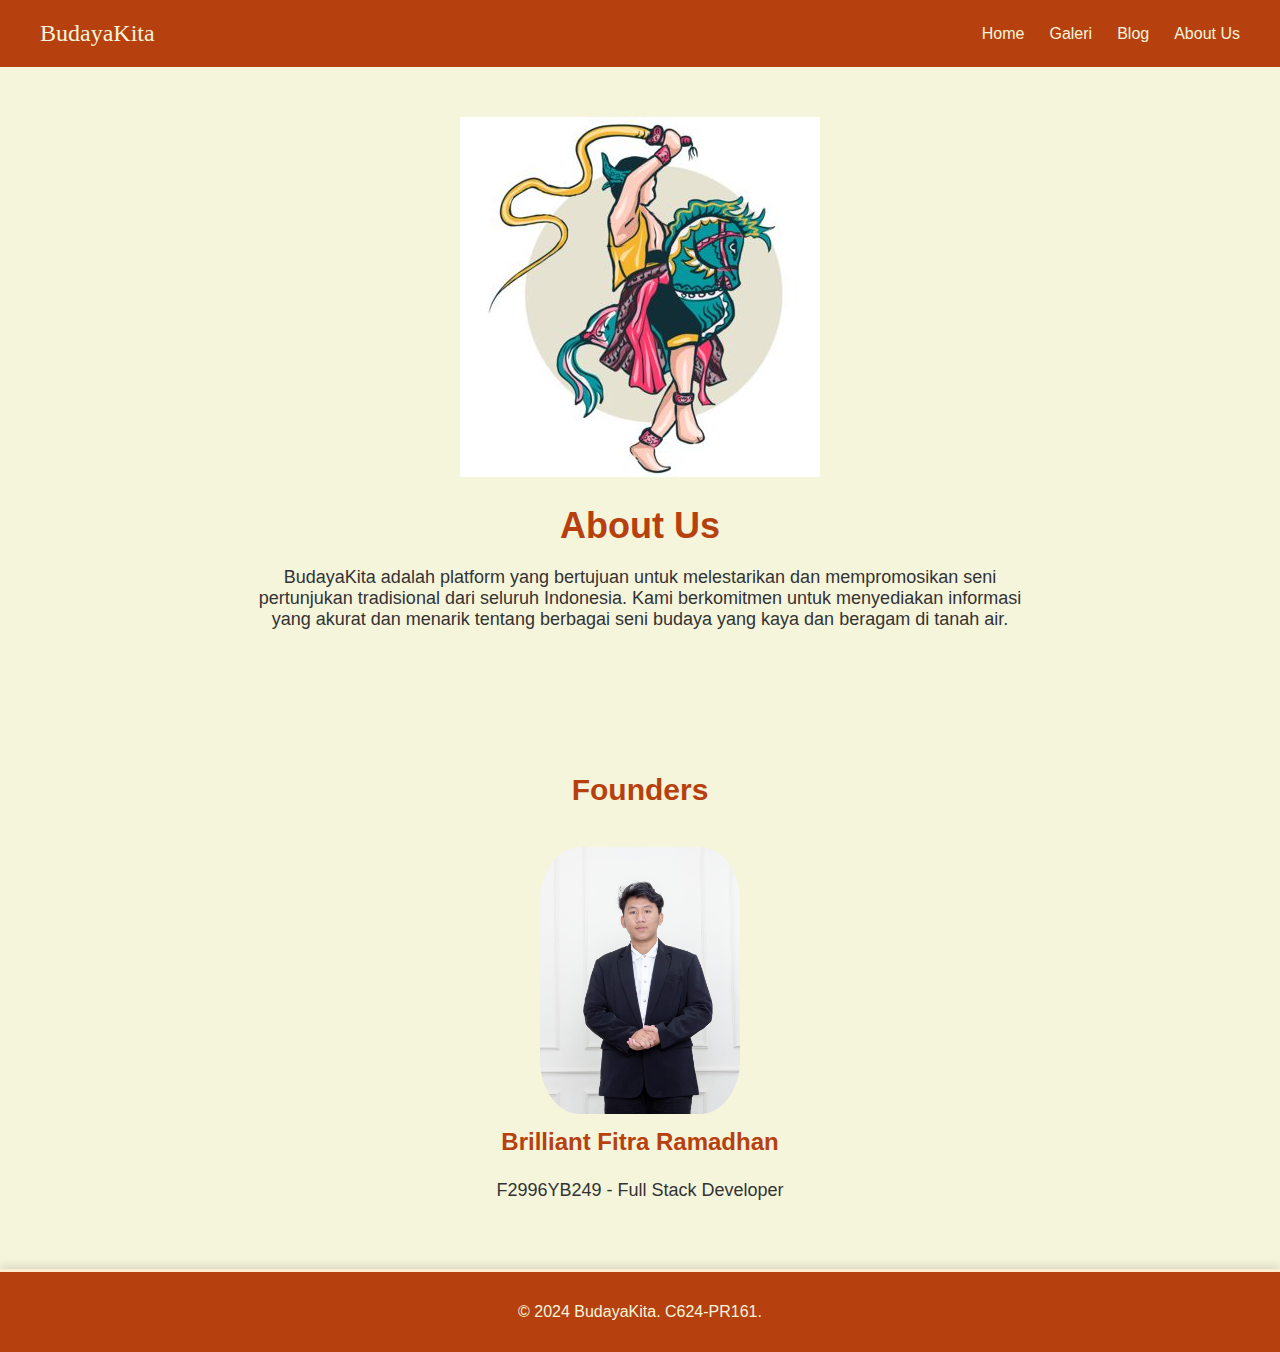
<file: src/template/about.html>
<!DOCTYPE html>
<html lang="en">
<head>
    <meta charset="UTF-8">
    <meta name="viewport" content="width=device-width, initial-scale=1.0">
    <title>About Us - BudayaKita</title>
    <link rel="stylesheet" href="../style/about.css">
</head>
<body>

<!--Navigation-->
<nav class="navbar">
    <div class="container">
        <a href="#" class="brand">BudayaKita</a>
        <div class="nav-links">
            <a href="home.html">Home</a>
            <a href="gallery.html">Galeri</a>
            <a href="#" onclick="showAlert()">Blog</a>
            <a href="#">About Us</a>
        </div>
        <div class="hamburger" onclick="toggleMenu()">&#9776;</div>
    </div>
</nav>

<!-- About Us Section -->
<section class="about-us-section">
    <div class="container">
        <img src="../asset/img/about.jpeg" alt="About"> 
        <h1>About Us</h1>
        <p>BudayaKita adalah platform yang bertujuan untuk melestarikan dan mempromosikan seni pertunjukan tradisional dari seluruh Indonesia. Kami berkomitmen untuk menyediakan informasi yang akurat dan menarik tentang berbagai seni budaya yang kaya dan beragam di tanah air.</p>
    </div>
</section>

<!-- Founders Section -->
<section class="founders-section">
    <div class="container">
        <h2>Founders</h2>
        <div class="founder">
            <img src="../asset/img/Billy.jpg" alt="Founder">
            <h3>Brilliant Fitra Ramadhan</h3>
            <p>F2996YB249 - Full Stack Developer</p>
        </div>
    </div>
</section>

<!-- Footer -->
<footer>
    <div class="footer-container">
        <p>&copy; 2024 BudayaKita. C624-PR161.</p>
    </div>
</footer>

<!-- Alert -->
<div id="alert" class="alert">
    <span class="closebtn" onclick="closeAlert()">&times;</span> 
    Fitur blog sedang dalam pengembangan. Terima kasih atas pengertiannya.
</div>

<script src="../script/about.js"></script>
</body>
</html>
</file>
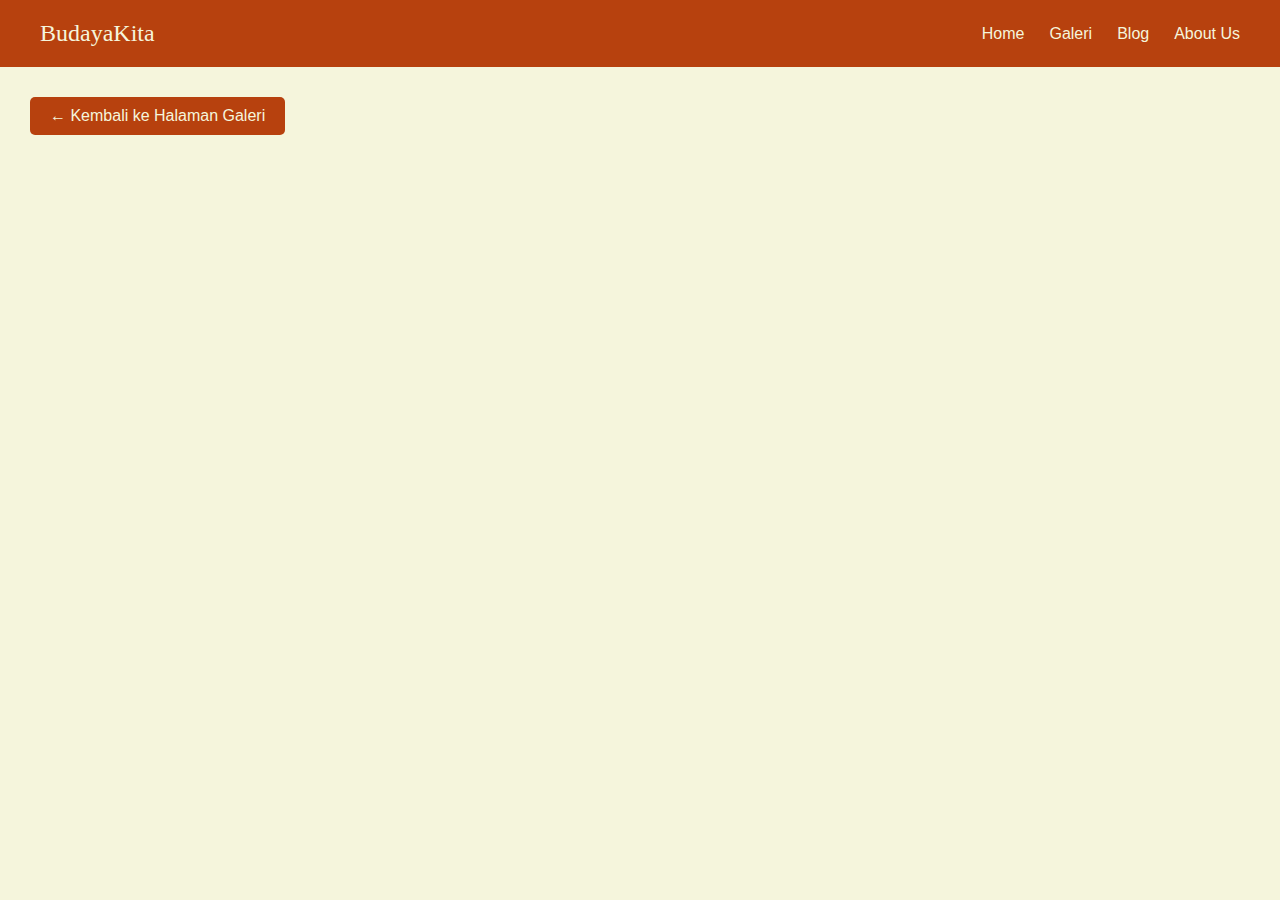
<file: src/template/detail.html>
<!DOCTYPE html>
<html lang="en">
<head>
    <meta charset="UTF-8">
    <meta name="viewport" content="width=device-width, initial-scale=1.0">
    <title>Detail Seni Pertunjukan - BudayaKita</title>
    <link rel="stylesheet" href="../style/detail.css">
</head>
<body>

<!--Navigation-->
<nav class="navbar">
    <div class="container">
        <a href="#" class="brand">BudayaKita</a>
        <div class="nav-links">
            <a href="home.html">Home</a>
            <a href="gallery.html">Galeri</a>
            <a href="#" onclick="showAlert()">Blog</a>
            <a href="about.html">About Us</a>
        </div>
        <div class="hamburger" onclick="toggleMenu()">&#9776;</div>
    </div>
</nav>

<!-- Button to go back to Gallery Page -->
<div class="back-button-container">
    <a href="gallery.html" class="back-button">&#8592; Kembali ke Halaman Galeri</a>
</div>

<!-- Detail Section -->
<section class="detail-section">
    <div class="container">
        <h2 id="namaSeni" class="detail-title"></h2>
        <p id="daerahSeni" class="detail-region"></p>
        <div class="detail-content">
            <div class="detail-video">
                <iframe id="videoLink" width="560" height="315" src="" frameborder="0" allowfullscreen></iframe>
            </div>
            <div class="detail-info">
                <p id="deskripsiSeni" class="detail-description">
                    </p>
            </div>
        </div>
    </div>
</section>

<!-- Alert -->
<div id="alert" class="alert">
    <span class="closebtn" onclick="closeAlert()">&times;</span> 
    Fitur blog sedang dalam pengembangan. Terima kasih atas pengertiannya.
</div>

<script src="../script/detail.js"></script>
</body>
</html>
</file>
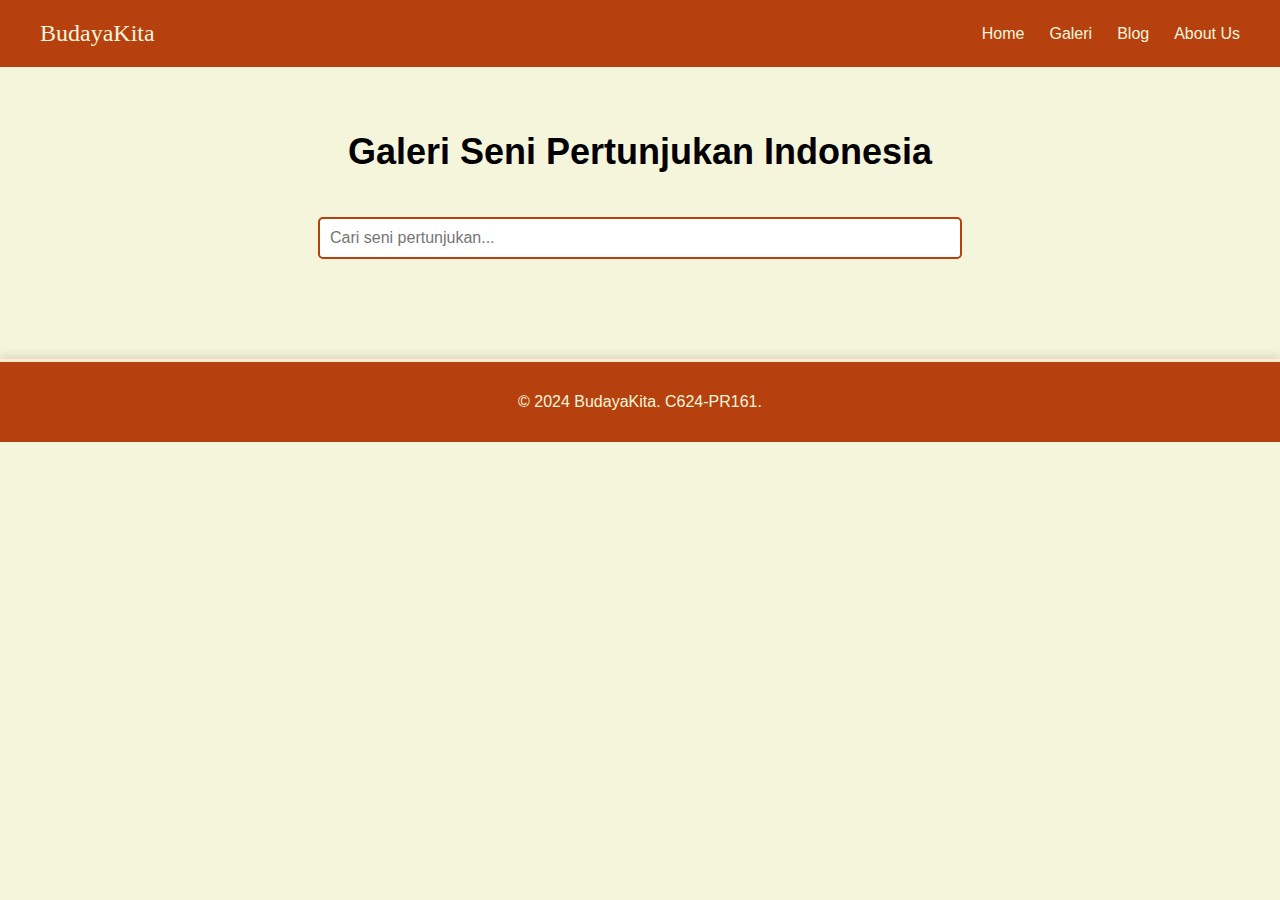
<file: src/template/gallery.html>
<!DOCTYPE html>
<html lang="en">
<head>
    <meta charset="UTF-8">
    <meta name="viewport" content="width=device-width, initial-scale=1.0">
    <title>Galeri BudayaKita</title>
    <link rel="stylesheet" href="../style/gallery.css">
</head>
<body>
    <!--Navigation-->
    <nav class="navbar">
        <div class="container">
            <a href="#" class="brand">BudayaKita</a>
            <div class="nav-links">
                <a href="home.html">Home</a>
                <a href="#">Galeri</a>
                <a href="#" onclick="showAlert()">Blog</a>
                <a href="about.html">About Us</a>
            </div>
            <div class="hamburger" onclick="toggleMenu()">&#9776;</div>
        </div>
    </nav>

    <!--Gallery Section-->
    <section class="gallery-section">
        <h1>Galeri Seni Pertunjukan Indonesia</h1>
        <input type="text" id="search-input" placeholder="Cari seni pertunjukan..." oninput="filterGallery()">
        <div class="gallery-container" id="gallery-container">
            <!-- Item galeri akan ditambahkan di sini oleh JavaScript -->
        </div>
    </section>

    <!--Footer Section-->
    <footer>
        <div class="footer-container">
            <p>© 2024 BudayaKita. C624-PR161.</p>
        </div>
    </footer>

    <!-- Alert -->
    <div id="alert" class="alert">
        <span class="closebtn" onclick="closeAlert()">&times;</span> 
        Fitur blog sedang dalam pengembangan. Terima kasih atas pengertiannya.
    </div>

    <script
        src="../script/gallery.js">
    </script>
</body>
</html>
</file>
<file: src/style/about.css>
body {
    font-family: 'Poppins', sans-serif;
    background-color: #F5F5DC;
    margin: 0;
    padding: 0;
}

.navbar {
    background-color: #B7410E; /* Merah Bata */
    color: #F5F5DC; /* Putih Gading */
    display: flex;
    justify-content: space-between;
    align-items: center;
    padding: 20px 40px;
}

.navbar .container {
    display: flex;
    justify-content: space-between;
    align-items: center;
    width: 100%;
}

.navbar .brand {
    font-family: 'Playfair Display', serif;
    font-size: 24px;
    text-decoration: none;
    color: #F5F5DC;
}

.navbar .nav-links {
    display: flex;
    gap: 25px;
}

.navbar .nav-links a {
    text-decoration: none;
    color: #F5F5DC;
    font-size: 16px;
}

.navbar .nav-links a:hover {
    color: white;
    font-weight: bold;
    font-size: medium;
}

.navbar .hamburger {
    display: none;
    font-size: 24px;
    cursor: pointer;
}

/* Alert */
.alert {
    padding: 20px;
    background-color: #B7410E;
    color: #F5F5DC;
    opacity: 0;
    transition: opacity 0.6s, transform 0.6s;
    position: fixed;
    top: 50px;
    right: 50px;
    z-index: 1000;
    width: 300px;
    border-radius: 10px;
    display: none;
    transform: translateY(-20px);
}

.alert.show {
    display: block;
    opacity: 1;
    transform: translateY(0);
}

.closebtn {
    margin-left: 15px;
    color: white;
    font-weight: bold;
    float: right;
    font-size: 22px;
    line-height: 20px;
    cursor: pointer;
    transition: 0.3s;
}

.closebtn:hover {
    color: black;
}

.about-us-section {
    padding: 50px 0;
    text-align: center;
}

.about-us-section .container {
    max-width: 800px;
    margin: 0 auto;
}

.about-us-section h1 {
    color: #B7410E;
    font-size: 36px;
    margin-bottom: 20px;
}

.about-us-section p {
    color: #333;
    font-size: 18px;
}

.founders-section {
    padding: 50px 0;
    text-align: center;
}

.founders-section .container {
    max-width: 800px;
    margin: 0 auto;
}

.founders-section h2 {
    color: #B7410E;
    font-size: 30px;
    margin-bottom: 20px;
}

.founder {
    display: inline-block;
    text-align: center;
    margin-top: 20px;
}

.founder img {
    width: 200px;
    height: auto;
    border-radius: 20%;
}

.founder h3 {
    color: #B7410E;
    font-size: 24px;
    margin-top: 10px;
}

.founder p {
    color: #333;
    font-size: 18px;
    margin-top: 10px;
}

footer {
    background-color: #B7410E; /* Warna latar belakang merah bata */
    color: #F5F5DC; /* Warna teks beige */
    text-align: center; /* Teks di tengah */
    padding: 15px 10px; /* Padding atas-bawah 20px, kiri-kanan 10px */
    font-family: 'Open Sans', sans-serif; /* Font keluarga */
    box-shadow: 0 -4px 8px rgba(0, 0, 0, 0.1); /* Bayangan di atas footer */
    border-top: 3px solid #FFECD1; /* Batas atas dengan warna lebih terang */
}

.footer-container {
    max-width: 1200px; /* Lebar maksimum kontainer */
    margin: 0 auto; /* Pusatkan kontainer di tengah */
    font-size: 16px; /* Ukuran font */
}

@media (max-width: 768px) {
    .navbar .nav-links {
        display: none;
        flex-direction: column;
        background-color: #B7410E;
        position: absolute;
        top: 60px;
        right: 20px;
        width: 200px;
        border-radius: 5px;
    }

    .navbar .nav-links.active {
        display: flex;
        padding: 8px;
    }

    .navbar .hamburger {
        display: block;
    }
}
</file>
<file: src/style/detail.css>
body {
    font-family: 'Open Sans', sans-serif;
    background-color: #F5F5DC;
    margin: 0;
    padding: 0;
}

.navbar {
    background-color: #B7410E;
    color: #F5F5DC;
    display: flex;
    justify-content: space-between;
    align-items: center;
    padding: 20px 40px;
}

.navbar .container {
    display: flex;
    justify-content: space-between;
    align-items: center;
    width: 100%;
}

.navbar .brand {
    font-family: 'Playfair Display', serif;
    font-size: 24px;
    text-decoration: none;
    color: #F5F5DC;
}

.navbar .nav-links {
    display: flex;
    gap: 25px;
}

.navbar .nav-links a {
    text-decoration: none;
    color: #F5F5DC;
    font-size: 16px;
}

.navbar .nav-links a:hover {
    color: white;
    font-weight: bold;
    font-size: medium;
}

.navbar .hamburger {
    display: none;
    font-size: 24px;
    cursor: pointer;
}

.back-button-container {
    display: flex;
    justify-content: left;
    align-items: center;
    padding: 30px 30px;
}

.back-button {
    background-color: #B7410E;
    color: #F5F5DC;
    padding: 10px 20px;
    text-decoration: none;
    border-radius: 5px;
    transition: background-color 0.3s;
    display: inline-flex;
    align-items: center;
    font-size: 16px;
}

.back-button:hover {
    background-color: #A3390E;
}

.detail-section {
    padding: 20px 0;
    display: flex;
    justify-content: center;
    align-items: center;
}

.detail-content {
    display: flex;
    flex-wrap: wrap;
    gap: 20px;
    align-items: flex-start;
}

.detail-title {
    color: #B7410E;
    font-size: 40px;
    margin-bottom: 10px;
    text-align: center;
}

.detail-region {
    color: black;
    font-size: 20px;
    margin-bottom: 20px;
    text-align: center;
}

.detail-video {
    flex: 1 1 100%;
    text-align: center;
}

.detail-info {
    flex: 1 1 300px;
}

.detail-description {
    color: black;
    font-size: 18px;
    padding: 100px;
    padding-top: 10px;
    text-align: justify;
}

footer {
    background-color: #B7410E;
    color: #F5F5DC;
    text-align: center;
    padding: 15px 10px;
    font-family: 'Open Sans', sans-serif;
    box-shadow: 0 -4px 8px rgba(0, 0, 0, 0.1);
    border-top: 3px solid #FFECD1;
}

.footer-container {
    max-width: 1200px;
    margin: 0 auto;
    font-size: 16px;
}

/* Alert */
.alert {
    padding: 20px;
    background-color: #B7410E;
    color: #F5F5DC;
    opacity: 0;
    transition: opacity 0.6s, transform 0.6s;
    position: fixed;
    top: 50px;
    right: 50px;
    z-index: 1000;
    width: 300px;
    border-radius: 10px;
    display: none;
    transform: translateY(-20px);
}

.alert.show {
    display: block;
    opacity: 1;
    transform: translateY(0);
}

.closebtn {
    margin-left: 15px;
    color: white;
    font-weight: bold;
    float: right;
    font-size: 22px;
    line-height: 20px;
    cursor: pointer;
    transition: 0.3s;
}

.closebtn:hover {
    color: black;
}

@media (max-width: 768px) {
    .navbar .nav-links {
        display: none;
        flex-direction: column;
        background-color: #B7410E;
        position: absolute;
        top: 60px;
        right: 20px;
        width: 200px;
        border-radius: 5px;
    }

    .navbar .nav-links.active {
        display: flex;
        padding: 8px;
    }

    .navbar .hamburger {
        display: block;
    }
    .detail-content {
        flex-direction: column;
        align-items: center;
    }
    .detail-image {
        order: -1;
        margin-bottom: 20px;
    }
}
</file>
<file: src/style/gallery.css>
body {
    font-family: 'Poppins', sans-serif;
    margin: 0;
    padding: 0;
    background-color: #F5F5DC; /* Putih Gading */
}

.navbar {
    background-color: #B7410E; /* Merah Bata */
    color: #F5F5DC; /* Putih Gading */
    display: flex;
    justify-content: space-between;
    align-items: center;
    padding: 20px 40px;
}

.navbar .container {
    display: flex;
    justify-content: space-between;
    align-items: center;
    width: 100%;
}

.navbar .brand {
    font-family: 'Playfair Display', serif;
    font-size: 24px;
    text-decoration: none;
    color: #F5F5DC;
}

.navbar .nav-links {
    display: flex;
    gap: 25px;
}

.navbar .nav-links a {
    text-decoration: none;
    color: #F5F5DC;
    font-size: 16px;
}

.navbar .nav-links a:hover {
    color: white;
    font-weight: bold;
    font-size: medium;
}

.navbar .hamburger {
    display: none;
    font-size: 24px;
    cursor: pointer;
}

/* Alert */
.alert {
    padding: 20px;
    background-color: #B7410E;
    color: #F5F5DC;
    opacity: 0;
    transition: opacity 0.6s, transform 0.6s;
    position: fixed;
    top: 50px;
    right: 50px;
    z-index: 1000;
    width: 300px;
    border-radius: 10px;
    display: none;
    transform: translateY(-20px);
}

.alert.show {
    display: block;
    opacity: 1;
    transform: translateY(0);
}

.closebtn {
    margin-left: 15px;
    color: white;
    font-weight: bold;
    float: right;
    font-size: 22px;
    line-height: 20px;
    cursor: pointer;
    transition: 0.3s;
}

.closebtn:hover {
    color: black;
}

/* Gallery */
.gallery-section {
    padding: 40px 20px;
    text-align: center;
}

.gallery-section h1 {
    font-size: 36px;
}

.gallery-container {
    display: flex;
    padding-top: 40px;
    flex-wrap: wrap;
    justify-content: center;
    gap: 20px;
}

.gallery-item {
    width: calc(25% - 20px);
    margin-bottom: 20px;
}

.card {
    background-color: #fff;
    border-radius: 10px;
    box-shadow: 0 4px 8px rgba(0, 0, 0, 0.1);
    overflow: hidden;
    transition: transform 0.3s, box-shadow 0.3s;
    cursor: pointer;
}

.card img {
    width: 100%;
    height: auto;
    display: block;
}

.card h2 {
    margin: 10px;
    font-size: 1.2em;
    color: #333;
}

.card:hover {
    transform: translateY(-10px);
    box-shadow: 0 8px 16px rgba(0, 0, 0, 0.2);
}

/* Search Input */
#search-input {
    width: 50%;
    padding: 10px;
    margin: 20px 0;
    font-size: 16px;
    border: 2px solid #B7410E;
    border-radius: 5px;
}

/* Footer Section */
footer {
    background-color: #B7410E; /* Warna latar belakang merah bata */
    color: #F5F5DC; /* Warna teks beige */
    text-align: center; /* Teks di tengah */
    padding: 15px 10px; /* Padding atas-bawah 20px, kiri-kanan 10px */
    font-family: 'Open Sans', sans-serif; /* Font keluarga */
    box-shadow: 0 -4px 8px rgba(0, 0, 0, 0.1); /* Bayangan di atas footer */
    border-top: 3px solid #FFECD1; /* Batas atas dengan warna lebih terang */
}

.footer-container {
    max-width: 1200px; /* Lebar maksimum kontainer */
    margin: 0 auto; /* Pusatkan kontainer di tengah */
    font-size: 16px; /* Ukuran font */
}

@media (max-width: 768px) {
    .gallery-item {
        width: calc(50% - 20px);
    }

    #search-input {
        width: 80%;
    }
    .navbar .nav-links {
        display: none;
        flex-direction: column;
        background-color: #B7410E;
        position: absolute;
        top: 60px;
        right: 20px;
        width: 200px;
        border-radius: 5px;
    }

    .navbar .nav-links.active {
        display: flex;
        padding: 8px;
    }

    .navbar .hamburger {
        display: block;
    }
}

@media (max-width: 480px) {
    .navbar-right {
        display: none;
    }

    .navbar-left {
        width: 100%;
        text-align: center;
    }

    .gallery-item {
        width: 100%;
    }

    #search-input {
        width: 100%;
    }
}
</file>
